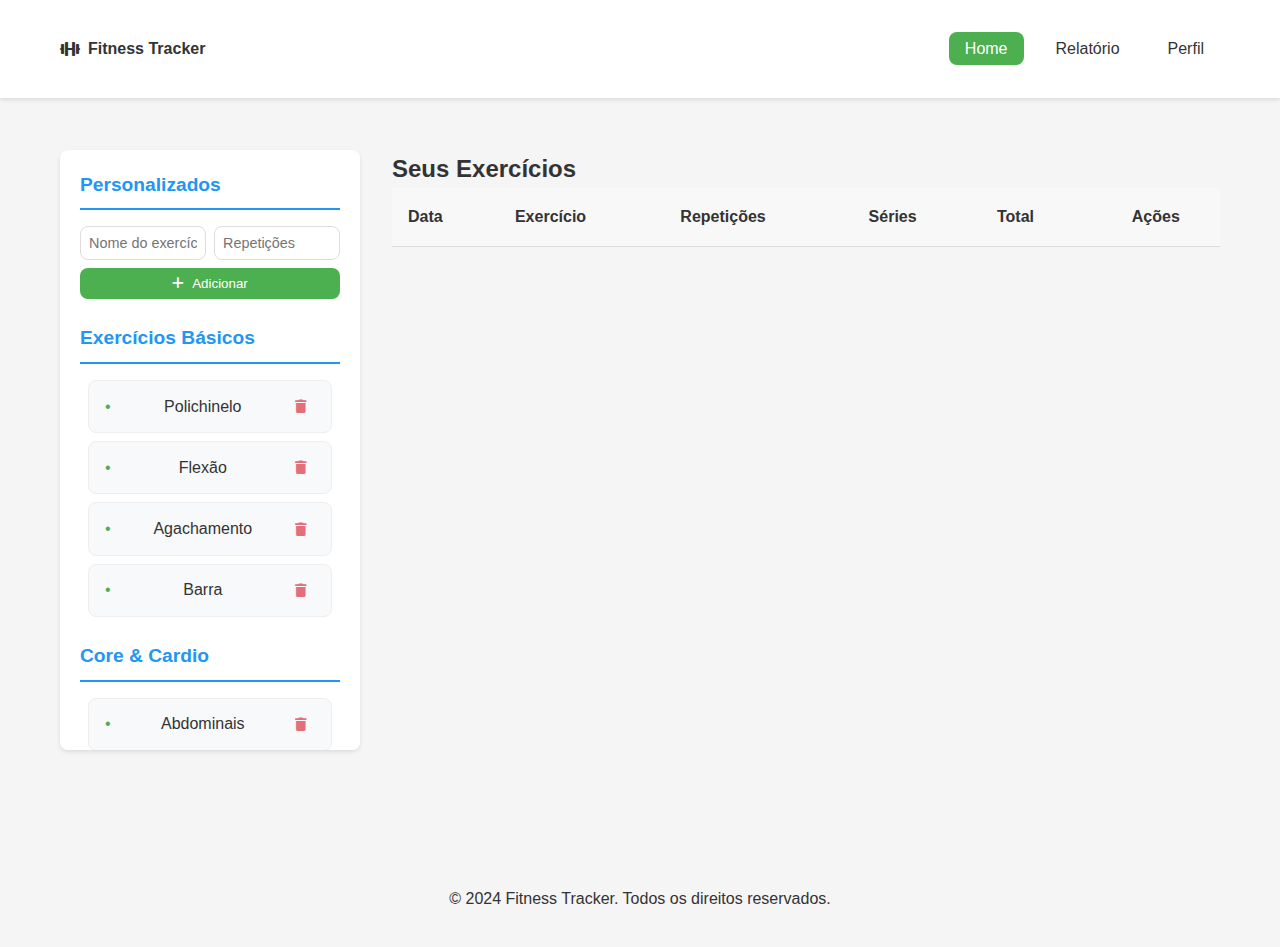
<file: index.html>
<!DOCTYPE html>
<html lang="pt-BR">
<head>
    <meta charset="UTF-8">
    <meta name="viewport" content="width=device-width, initial-scale=1.0">
    <title>Home - Fitness Tracker</title>
    <style>
        :root {
            --primary-color: #4CAF50;
            --secondary-color: #2196F3;
            --background-color: #f5f5f5;
            --text-color: #333;
            --card-background: #ffffff;
            --border-radius: 8px;
            --spacing: 20px;
            --transition: all 0.3s ease;
        }

        * {
            margin: 0;
            padding: 0;
            box-sizing: border-box;
        }

        body {
            font-family: 'Segoe UI', Tahoma, Geneva, Verdana, sans-serif;
            line-height: 1.6;
            background-color: var(--background-color);
            color: var(--text-color);
        }

        .container {
            max-width: 1200px;
            margin: 0 auto;
            padding: var(--spacing);
        }

        /* Navbar Styles */
        .navbar {
            background-color: var(--card-background);
            box-shadow: 0 2px 4px rgba(0, 0, 0, 0.1);
            padding: 1rem 0;
        }

        .navbar .container {
            display: flex;
            justify-content: space-between;
            align-items: center;
        }

        .nav-logo {
            display: flex;
            align-items: center;
            gap: 0.5rem;
            color: var(--text-color);
            text-decoration: none;
            font-weight: 600;
        }

        .nav-links {
            display: flex;
            gap: 1rem;
            list-style: none;
        }

        .nav-links a {
            color: var(--text-color);
            text-decoration: none;
            padding: 0.5rem 1rem;
            border-radius: var(--border-radius);
        }

        .nav-links a.active {
            background-color: var(--primary-color);
            color: white;
        }

        /* Dashboard Layout */
        .dashboard-layout {
            display: grid;
            grid-template-columns: 300px 1fr;
            gap: 2rem;
            margin: 2rem 0;
        }

        .custom-exercise-input {
            display: flex;
            flex-wrap: wrap;
            gap: 0.5rem;
            margin-bottom: 1rem;
            align-items: center;
            width: 100%;
        }

        .custom-exercise-input input {
            padding: 0.5rem;
            border: 1px solid #ddd;
            border-radius: var(--border-radius);
            font-size: 0.9rem;
            min-width: 0;
            width: calc(50% - 0.25rem);
        }

        .custom-exercise-input button {
            width: 100%;
            justify-content: center;
        }

        .custom-exercise-input input:focus {
            outline: none;
            border-color: var(--primary-color);
            box-shadow: 0 0 0 2px rgba(76, 175, 80, 0.1);
        }

        .btn-primary {
            background-color: var(--primary-color);
            color: white;
            border: none;
            padding: 0.5rem 1rem;
            border-radius: var(--border-radius);
            cursor: pointer;
            display: flex;
            align-items: center;
            gap: 0.5rem;
            transition: var(--transition);
        }

        .btn-primary:hover {
            background-color: #3d8b40;
            transform: translateY(-1px);
        }

        .btn-primary:active {
            transform: translateY(0);
        }

        /* Categories Styles */
        .exercise-categories {
            background-color: var(--card-background);
            border-radius: var(--border-radius);
            padding: var(--spacing);
            box-shadow: 0 2px 4px rgba(0, 0, 0, 0.1);
            max-height: 600px;
            overflow-y: auto;
        }

        .category {
            margin-bottom: 1.5rem;
        }

        .category h2 {
            color: var(--secondary-color);
            margin-bottom: 1rem;
            font-size: 1.2rem;
            padding-bottom: 0.5rem;
            border-bottom: 2px solid var(--secondary-color);
        }

        .category ul {
            list-style: none;
            padding: 0 0.5rem;
        }

        .category li {
            padding: 0.8rem 1rem;
            cursor: pointer;
            transition: var(--transition);
            border-radius: var(--border-radius);
            margin-bottom: 0.5rem;
            background-color: #f8f9fa;
            border: 1px solid #eee;
            font-weight: 500;
            display: flex;
            align-items: center;
            justify-content: space-between;
        }

        .category li .exercise-name {
            display: flex;
            align-items: center;
            gap: 8px;
        }

        .category li .btn-delete-exercise {
            background-color: transparent;
            border: none;
            color: #dc3545;
            cursor: pointer;
            padding: 4px 8px;
            border-radius: var(--border-radius);
            transition: var(--transition);
            opacity: 0.7;
        }

        .category li .btn-delete-exercise:hover {
            opacity: 1;
            background-color: rgba(220, 53, 69, 0.1);
        }

        .category li:hover {
            background-color: var(--primary-color);
            color: white;
            transform: translateX(5px);
            box-shadow: 0 2px 4px rgba(0,0,0,0.1);
        }

        .category li:hover .btn-delete-exercise {
            color: white;
        }

        .category li:active {
            transform: translateX(5px) scale(0.98);
        }

        .category li::before {
            content: '•';
            margin-right: 8px;
            color: var(--primary-color);
        }

        .category li:hover::before {
            color: white;
        }

        /* Table Styles */
        .activities-table {
            max-height: 600px;
            overflow-y: auto;
        }

        table {
            width: 100%;
            border-collapse: collapse;
        }

        thead {
            position: sticky;
            top: 0;
            background: var(--card-background);
            z-index: 1;
        }

        th, td {
            padding: 1rem;
            text-align: left;
            border-bottom: 1px solid #ddd;
        }

        th:last-child, 
        td:last-child {
            min-width: 80px;
            text-align: center;
        }

        th {
            background-color: #f8f8f8;
            font-weight: 600;
        }

        .btn-delete {
            background-color: #dc3545;
            color: white;
            border: none;
            padding: 0.5rem;
            border-radius: var(--border-radius);
            cursor: pointer;
            transition: var(--transition);
            display: inline-flex;
            align-items: center;
            justify-content: center;
        }

        .btn-delete:hover {
            background-color: #c82333;
            transform: scale(1.05);
        }

        .btn-delete:active {
            transform: scale(0.95);
        }

        /* Footer Styles */
        .main-footer {
            background: #f5f5f5;
            padding: 1rem 0;
            margin-top: 3rem;
            text-align: center;
        }

        /* Responsive Design */
        @media (max-width: 768px) {
            .dashboard-layout {
                grid-template-columns: 1fr;
            }

            .navbar .container {
                flex-direction: column;
                gap: 1rem;
            }

            .nav-links {
                width: 100%;
                justify-content: center;
            }
        }
    </style>
    <link rel="stylesheet" href="https://cdnjs.cloudflare.com/ajax/libs/font-awesome/6.0.0/css/all.min.css">
</head>
<body>
    <nav class="navbar">
        <div class="container">
            <a href="index.html" class="nav-logo">
                <i class="fas fa-dumbbell"></i>
                Fitness Tracker
            </a>
            <ul class="nav-links">
                <li><a href="index.html" class="active">Home</a></li>
                <li><a href="report.html">Relatório</a></li>
                <li><a href="profile.html">Perfil</a></li>
            </ul>
        </div>
    </nav>

    <div class="container">
        <header class="main-header">
        </header>

        <main class="dashboard-layout">
            <div class="dashboard-left">
                <section class="exercise-categories">
                    <div class="category" id="categoryCustom">
                        <h2>Personalizados</h2>
                        <div class="custom-exercise-input">
                            <input type="text" id="newExerciseName" placeholder="Nome do exercício">
                            <input type="number" id="newExerciseReps" placeholder="Repetições">
                            <button id="addNewExercise" class="btn-primary">
                                <i class="fas fa-plus"></i> Adicionar
                            </button>
                        </div>
                        <ul id="customExercisesList"></ul>
                    </div>
                    
                    <div class="category" id="category1">
                        <h2>Exercícios Básicos</h2>
                        <ul>
                            <li data-exercise="polichinelo"><span class="exercise-name">Polichinelo</span><button class="btn-delete-exercise"><i class="fas fa-trash"></i></button></li>
                            <li data-exercise="flexao"><span class="exercise-name">Flexão</span><button class="btn-delete-exercise"><i class="fas fa-trash"></i></button></li>
                            <li data-exercise="agachamento"><span class="exercise-name">Agachamento</span><button class="btn-delete-exercise"><i class="fas fa-trash"></i></button></li>
                            <li data-exercise="barra"><span class="exercise-name">Barra</span><button class="btn-delete-exercise"><i class="fas fa-trash"></i></button></li>
                        </ul>
                    </div>

                    <div class="category" id="category2">
                        <h2>Core & Cardio</h2>
                        <ul>
                            <li data-exercise="abdominais"><span class="exercise-name">Abdominais</span><button class="btn-delete-exercise"><i class="fas fa-trash"></i></button></li>
                            <li data-exercise="escaladas"><span class="exercise-name">Escaladas</span><button class="btn-delete-exercise"><i class="fas fa-trash"></i></button></li>
                            <li data-exercise="abRemada"><span class="exercise-name">Ab. Remada</span><button class="btn-delete-exercise"><i class="fas fa-trash"></i></button></li>
                            <li data-exercise="prancha"><span class="exercise-name">Prancha</span><button class="btn-delete-exercise"><i class="fas fa-trash"></i></button></li>
                        </ul>
                    </div>

                    <div class="category" id="category3">
                        <h2>Ombros & Trapézio</h2>
                        <ul>
                            <li data-exercise="levantamentoLateral"><span class="exercise-name">Levantamento Lateral</span><button class="btn-delete-exercise"><i class="fas fa-trash"></i></button></li>
                            <li data-exercise="levantamentoFrontal"><span class="exercise-name">Levantamento Frontal</span><button class="btn-delete-exercise"><i class="fas fa-trash"></i></button></li>
                            <li data-exercise="levantamentoSuperior"><span class="exercise-name">Levantamento Superior</span><button class="btn-delete-exercise"><i class="fas fa-trash"></i></button></li>
                            <li data-exercise="trapezio"><span class="exercise-name">Trapézio</span><button class="btn-delete-exercise"><i class="fas fa-trash"></i></button></li>
                            <li data-exercise="alternado"><span class="exercise-name">Alternado</span><button class="btn-delete-exercise"><i class="fas fa-trash"></i></button></li>
                        </ul>
                    </div>

                    <div class="category" id="category4">
                        <h2>BBoy Exercícios</h2>
                        <ul>
                            <li data-exercise="sixSteps"><span class="exercise-name">6 Steps</span><button class="btn-delete-exercise"><i class="fas fa-trash"></i></button></li>
                            <li data-exercise="cc"><span class="exercise-name">CC</span><button class="btn-delete-exercise"><i class="fas fa-trash"></i></button></li>
                            <li data-exercise="hulk"><span class="exercise-name">Hulk</span><button class="btn-delete-exercise"><i class="fas fa-trash"></i></button></li>
                            <li data-exercise="threeSteps"><span class="exercise-name">3 Steps</span><button class="btn-delete-exercise"><i class="fas fa-trash"></i></button></li>
                        </ul>
                    </div>
                </section>
            </div>

            <div class="dashboard-right">
                <section class="activity-list card">
                    <h2>Seus Exercícios</h2>
                    <div class="activities-table">
                        <table id="activitiesTable">
                            <thead>
                                <tr>
                                    <th>Data</th>
                                    <th>Exercício</th>
                                    <th>Repetições</th>
                                    <th>Séries</th>
                                    <th>Total</th>
                                    <th>Ações</th>
                                </tr>
                            </thead>
                            <tbody id="activitiesTableBody"></tbody>
                        </table>
                    </div>
                </section>
            </div>
        </main>
    </div>

    <footer class="main-footer">
        <div class="container">
            <p>&copy; 2024 Fitness Tracker. Todos os direitos reservados.</p>
        </div>
    </footer>

    <script src="app.js"></script>
</body>
</html>
</file>
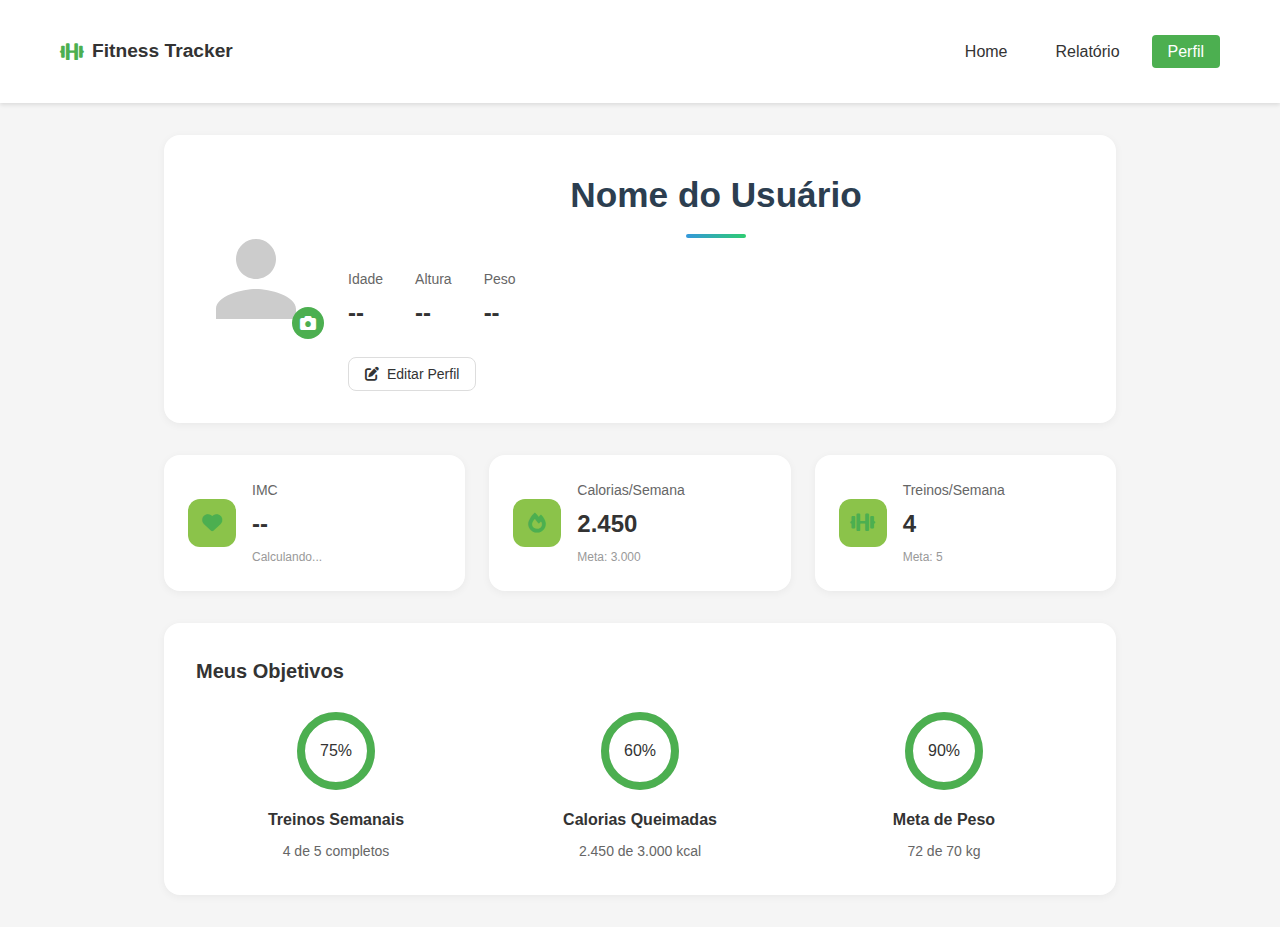
<file: profile.html>
<!DOCTYPE html>
<html lang="pt-BR">
<head>
    <meta charset="UTF-8">
    <meta name="viewport" content="width=device-width, initial-scale=1.0">
    <title>Perfil - Fitness Tracker</title>
    <link rel="stylesheet" href="styles.css">
    <link rel="stylesheet" href="https://cdnjs.cloudflare.com/ajax/libs/font-awesome/6.0.0/css/all.min.css">
</head>
<body>
    <nav class="navbar">
        <div class="container">
            <a href="index.html" class="nav-logo">
                <i class="fas fa-dumbbell"></i>
                Fitness Tracker
            </a>
            <ul class="nav-links">
                <li><a href="index.html">Home</a></li>
                <li><a href="report.html">Relatório</a></li>
                <li><a href="profile.html" class="active">Perfil</a></li>
            </ul>
        </div>
    </nav>

    <main class="container profile-container">
        <!-- Seção Principal -->
        <section class="profile-section">
            <div class="profile-header">
                <div class="profile-photo">
                    <img id="profilePhoto" src="data:image/svg+xml,%3Csvg xmlns='http://www.w3.org/2000/svg' viewBox='0 0 24 24'%3E%3Cpath fill='%23ccc' d='M12 12c2.21 0 4-1.79 4-4s-1.79-4-4-4-4 1.79-4 4 1.79 4 4 4zm0 2c-2.67 0-8 1.34-8 4v2h16v-2c0-2.66-5.33-4-8-4z'/%3E%3C/svg%3E" alt="Foto de Perfil">
                    <label for="photoInput" class="photo-edit">
                        <i class="fas fa-camera"></i>
                    </label>
                    <input type="file" id="photoInput" accept="image/*" hidden>
                </div>
                <div class="profile-info">
                    <h1 id="profileName">Nome do Usuário</h1>
                    <div class="profile-metrics">
                        <div class="metric">
                            <span class="metric-label">Idade</span>
                            <span id="profileAge" class="metric-value">--</span>
                        </div>
                        <div class="metric">
                            <span class="metric-label">Altura</span>
                            <span id="profileHeight" class="metric-value">--</span>
                        </div>
                        <div class="metric">
                            <span class="metric-label">Peso</span>
                            <span id="profileWeight" class="metric-value">--</span>
                        </div>
                    </div>
                    <button id="editProfileBtn" class="btn-edit">
                        <i class="fas fa-edit"></i>
                        Editar Perfil
                    </button>
                </div>
            </div>
        </section>

        <!-- Formulário de Edição -->
        <form id="profileForm" class="profile-form" hidden>
            <div class="form-group">
                <label for="userName">Nome</label>
                <input type="text" id="userName" required>
            </div>
            <div class="form-row">
                <div class="form-group">
                    <label for="userAge">Idade</label>
                    <input type="number" id="userAge" min="1" max="120" required>
                </div>
                <div class="form-group">
                    <label for="userHeight">Altura (cm)</label>
                    <input type="number" id="userHeight" min="100" max="250" required>
                </div>
                <div class="form-group">
                    <label for="userWeight">Peso (kg)</label>
                    <input type="number" id="userWeight" step="0.1" min="30" max="300" required>
                </div>
            </div>
            <div class="form-actions">
                <button type="button" id="cancelEdit" class="btn-secondary">Cancelar</button>
                <button type="submit" class="btn-primary">Salvar</button>
            </div>
        </form>

        <!-- Métricas -->
        <section class="metrics-section">
            <div class="metric-card">
                <div class="metric-icon">
                    <i class="fas fa-heart"></i>
                </div>
                <div class="metric-content">
                    <span class="metric-title">IMC</span>
                    <span id="bmiValue" class="metric-value">--</span>
                    <span id="bmiCategory" class="metric-subtitle">Calculando...</span>
                </div>
            </div>
            <div class="metric-card">
                <div class="metric-icon">
                    <i class="fas fa-fire"></i>
                </div>
                <div class="metric-content">
                    <span class="metric-title">Calorias/Semana</span>
                    <span class="metric-value">2.450</span>
                    <span class="metric-subtitle">Meta: 3.000</span>
                </div>
            </div>
            <div class="metric-card">
                <div class="metric-icon">
                    <i class="fas fa-dumbbell"></i>
                </div>
                <div class="metric-content">
                    <span class="metric-title">Treinos/Semana</span>
                    <span class="metric-value">4</span>
                    <span class="metric-subtitle">Meta: 5</span>
                </div>
            </div>
        </section>

        <!-- Objetivos -->
        <section class="goals-section">
            <h2>Meus Objetivos</h2>
            <div class="goals-grid">
                <div class="goal-card">
                    <div class="goal-progress" data-progress="75">
                        <svg>
                            <circle cx="40" cy="40" r="35"></circle>
                            <circle cx="40" cy="40" r="35"></circle>
                        </svg>
                        <span class="progress-value">75%</span>
                    </div>
                    <h3>Treinos Semanais</h3>
                    <p>4 de 5 completos</p>
                </div>
                <div class="goal-card">
                    <div class="goal-progress" data-progress="60">
                        <svg>
                            <circle cx="40" cy="40" r="35"></circle>
                            <circle cx="40" cy="40" r="35"></circle>
                        </svg>
                        <span class="progress-value">60%</span>
                    </div>
                    <h3>Calorias Queimadas</h3>
                    <p>2.450 de 3.000 kcal</p>
                </div>
                <div class="goal-card">
                    <div class="goal-progress" data-progress="90">
                        <svg>
                            <circle cx="40" cy="40" r="35"></circle>
                            <circle cx="40" cy="40" r="35"></circle>
                        </svg>
                        <span class="progress-value">90%</span>
                    </div>
                    <h3>Meta de Peso</h3>
                    <p>72 de 70 kg</p>
                </div>
            </div>
        </section>
    </main>

    <!-- Notificações -->
    <div id="notification" class="notification" hidden></div>

    <script src="profile.js"></script>
</body>
</html>
</file>
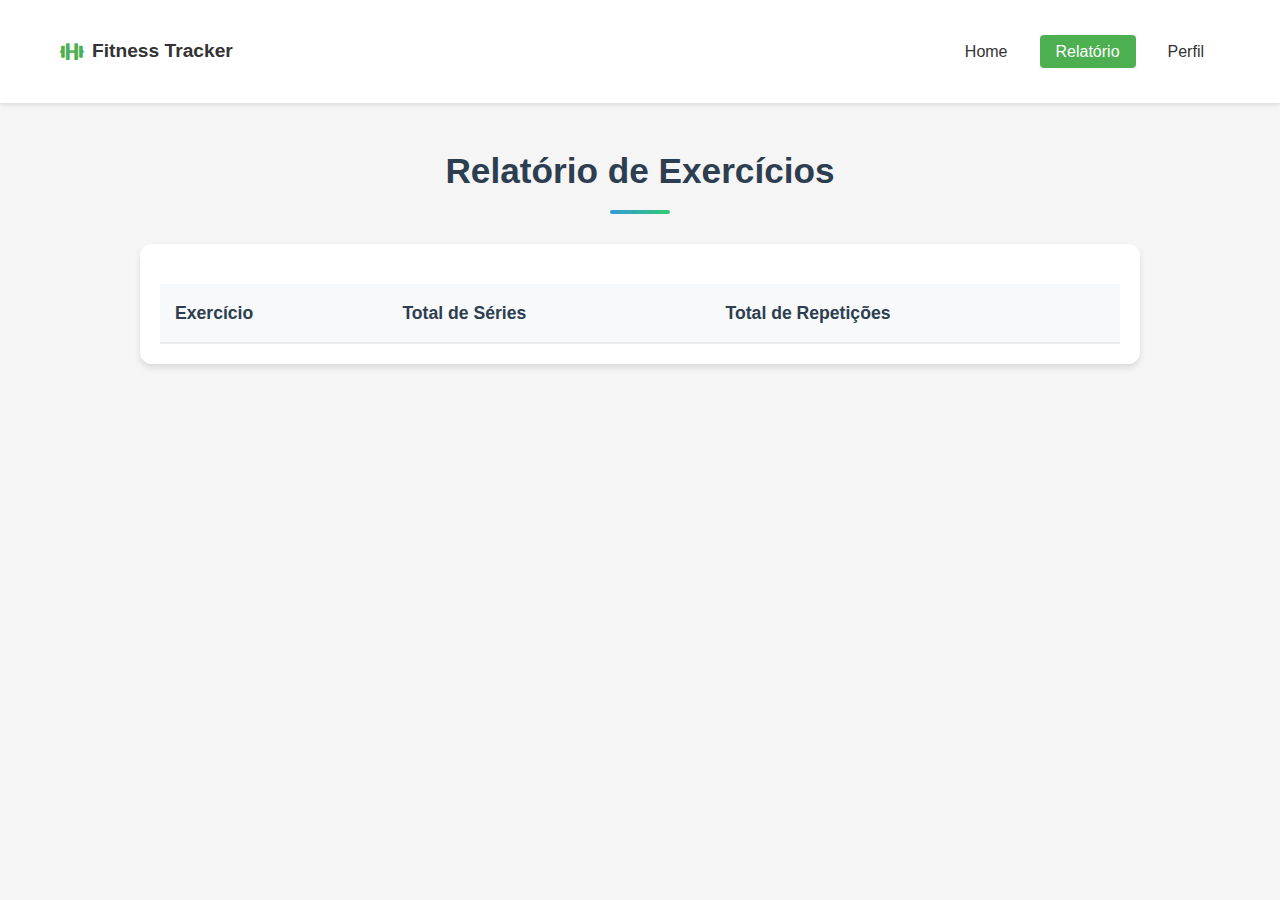
<file: report.html>
<!DOCTYPE html>
<html lang="pt-BR">
<head>
    <meta charset="UTF-8">
    <meta name="viewport" content="width=device-width, initial-scale=1.0">
    <title>Relatórios - Fitness Tracker</title>
    <link rel="stylesheet" href="styles.css">
    <link rel="stylesheet" href="https://cdnjs.cloudflare.com/ajax/libs/font-awesome/6.0.0/css/all.min.css">
    <link href="https://fonts.googleapis.com/css2?family=Roboto+Mono&display=swap" rel="stylesheet">
</head>
<body>
    <nav class="navbar">
        <div class="container">
            <a href="index.html" class="nav-logo">
                <i class="fas fa-dumbbell"></i>
                Fitness Tracker
            </a>
            <ul class="nav-links">
                <li><a href="index.html">Home</a></li>
                <li><a href="report.html" class="active">Relatório</a></li>
                <li><a href="profile.html">Perfil</a></li>
            </ul>
        </div>
    </nav>

    <main class="container">
        <h1>Relatório de Exercícios</h1>
        
        <div class="report-table">
            <table>
                <thead>
                    <tr>
                        <th>Exercício</th>
                        <th>Total de Séries</th>
                        <th>Total de Repetições</th>
                    </tr>
                </thead>
                <tbody id="exerciseReport"></tbody>
            </table>
        </div>
    </main>

    <script src="reports.js"></script>
</body>
</html>
</file>
<file: styles.css>
:root {
    --primary-color: #4CAF50;
    --secondary-color: #2196F3;
    --background-color: #f5f5f5;
    --text-color: #333;
    --card-background: #ffffff;
    --border-radius: 8px;
    --spacing: 20px;
    --transition: all 0.3s ease;
    --primary-dark: #3e8e41;
    --primary-light: #8bc34a;
    --text-primary: #333;
    --text-secondary: #666;
    --text-tertiary: #999;
    --border-color: #ddd;
    --bg-light: #f8f8f8;
    --bg-card: #ffffff;
}

* {
    margin: 0;
    padding: 0;
    box-sizing: border-box;
}

body {
    font-family: 'Segoe UI', Tahoma, Geneva, Verdana, sans-serif;
    line-height: 1.6;
    background-color: var(--background-color);
    color: var(--text-color);
}

.container {
    max-width: 1200px;
    margin: 0 auto;
    padding: var(--spacing);
}

header {
    text-align: center;
    margin-bottom: 2rem;
}

header h1 {
    color: var(--primary-color);
    margin-bottom: 0.5rem;
}

.exercise-categories {
    display: grid;
    grid-template-columns: repeat(auto-fit, minmax(250px, 1fr));
    gap: var(--spacing);
    margin-bottom: var(--spacing);
}

.category {
    background-color: var(--card-background);
    border-radius: var(--border-radius);
    padding: var(--spacing);
    box-shadow: 0 2px 4px rgba(0, 0, 0, 0.1);
}

.category h2 {
    color: var(--secondary-color);
    margin-bottom: 1rem;
    font-size: 1.2rem;
}

.category ul {
    list-style: none;
    padding: 0;
    margin: 0;
}

.category li {
    padding: 1rem;
    cursor: pointer;
    transition: var(--transition);
    border-radius: var(--border-radius);
    margin-bottom: 0.5rem;
    display: flex;
    align-items: center;
    background-color: var(--bg-light);
    list-style: none;
}

.exercise-name {
    flex-grow: 1;
    cursor: pointer;
}

.exercise-name:hover {
    color: var(--primary-color);
}

.btn-delete-exercise {
    background: none;
    border: none;
    color: var(--text-tertiary);
    cursor: pointer;
    padding: 4px 8px;
    transition: var(--transition);
}

.btn-delete-exercise:hover {
    color: #dc3545;
}

.category li:hover {
    background-color: var(--background-color);
    color: var(--primary-color);
}

.category li.selected {
    background-color: var(--primary-color);
    color: white;
}

.activity-form, .activity-list {
    background-color: var(--card-background);
    border-radius: var(--border-radius);
    padding: var(--spacing);
    margin-bottom: var(--spacing);
    box-shadow: 0 2px 4px rgba(0, 0, 0, 0.1);
}

.form-group {
    margin-bottom: 1rem;
}

label {
    display: block;
    margin-bottom: 0.5rem;
    font-weight: 600;
}

input, select {
    width: 100%;
    padding: 0.5rem;
    border: 1px solid #ddd;
    border-radius: 4px;
    font-size: 1rem;
}

input[readonly] {
    background-color: #f8f8f8;
}

.total-display {
    background-color: #f8f8f8;
    padding: 1rem;
    border-radius: 4px;
    margin-bottom: 1rem;
}

#totalReps {
    font-weight: bold;
    color: var(--primary-color);
    font-size: 1.2rem;
}

.btn-primary {
    background-color: var(--primary-color);
    color: white;
    border: none;
    padding: 0.75rem 1.5rem;
    border-radius: 4px;
    cursor: pointer;
    font-size: 1rem;
    transition: var(--transition);
    width: 100%;
}

.btn-primary:hover {
    background-color: #45a049;
}

.activities-table {
    overflow-x: auto;
}

table {
    width: 100%;
    border-collapse: collapse;
    margin-top: var(--spacing);
}

th, td {
    padding: 1rem;
    text-align: left;
    border-bottom: 1px solid #ddd;
}

th {
    background-color: #f8f8f8;
    font-weight: 600;
}

.action-btn {
    background: none;
    border: none;
    cursor: pointer;
    padding: 0.25rem;
    margin: 0 0.25rem;
    color: var(--text-color);
    transition: var(--transition);
}

.action-btn:hover {
    color: var(--primary-color);
}

.delete-btn:hover {
    color: #f44336;
}

/* Estilos para o Relatório */
.nav-link {
    display: inline-flex;
    align-items: center;
    padding: 8px 16px;
    background-color: #000000;
    color: white;
    text-decoration: none;
    border-radius: 4px;
    margin: 10px 0;
    transition: background-color 0.3s;
}

.nav-link:hover {
    background-color: #45a049;
}

.nav-link i {
    margin-right: 8px;
}

.daily-reports {
    margin-top: 2rem;
}

.daily-report {
    background: white;
    border-radius: 8px;
    padding: 1.5rem;
    margin-bottom: 2rem;
    box-shadow: 0 2px 4px rgba(0, 0, 0, 0.1);
}

.daily-report-header {
    margin: 0 0 1rem 0;
    padding-bottom: 0.5rem;
    border-bottom: 2px solid #4CAF50;
    color: #333;
    font-size: 1.25rem;
}

.daily-report table {
    width: 100%;
    border-collapse: collapse;
}

.daily-report th,
.daily-report td {
    padding: 1rem;
    text-align: left;
    border-bottom: 1px solid #eee;
}

.daily-report th {
    font-weight: 600;
    color: #333;
    background-color: #f8f9fa;
}

.daily-report tr:last-child td {
    border-bottom: none;
}

.daily-report tr:hover {
    background-color: #f8f9fa;
}

/* Estilos para a página de perfil */
.profile-container {
    max-width: 1000px;
    margin: 2rem auto;
    padding: 0 1.5rem;
}

.profile-section {
    background: var(--bg-card);
    border-radius: 1rem;
    padding: 2rem;
    margin-bottom: 2rem;
    box-shadow: 0 2px 8px rgba(0, 0, 0, 0.05);
}

.profile-header {
    display: flex;
    gap: 2rem;
    align-items: center;
}

.profile-photo {
    position: relative;
    width: 120px;
    height: 120px;
}

.profile-photo img {
    width: 100%;
    height: 100%;
    border-radius: 1rem;
    object-fit: cover;
}

.photo-edit {
    position: absolute;
    bottom: -0.5rem;
    right: -0.5rem;
    width: 2rem;
    height: 2rem;
    background: var(--primary-color);
    color: white;
    border-radius: 50%;
    display: flex;
    align-items: center;
    justify-content: center;
    cursor: pointer;
    transition: transform 0.2s ease;
}

.photo-edit:hover {
    transform: scale(1.1);
}

.profile-info {
    flex: 1;
}

.profile-info h1 {
    font-size: 1.5rem;
    margin: 0 0 1rem;
    color: var(--text-primary);
}

.profile-metrics {
    display: flex;
    gap: 2rem;
    margin-bottom: 1.5rem;
}

.metric {
    display: flex;
    flex-direction: column;
    gap: 0.25rem;
}

.metric-label {
    font-size: 0.875rem;
    color: var(--text-secondary);
}

.metric-value {
    font-size: 1.125rem;
    font-weight: 500;
    color: var(--text-primary);
}

.profile-form {
    background: var(--bg-card);
    border-radius: 1rem;
    padding: 2rem;
    margin-bottom: 2rem;
    box-shadow: 0 2px 8px rgba(0, 0, 0, 0.05);
}

.form-row {
    display: grid;
    grid-template-columns: repeat(auto-fit, minmax(200px, 1fr));
    gap: 1rem;
    margin-bottom: 1.5rem;
}

.form-actions {
    display: flex;
    gap: 1rem;
    justify-content: flex-end;
}

.metrics-section {
    display: grid;
    grid-template-columns: repeat(auto-fit, minmax(250px, 1fr));
    gap: 1.5rem;
    margin-bottom: 2rem;
}

.metric-card {
    background: var(--bg-card);
    border-radius: 1rem;
    padding: 1.5rem;
    display: flex;
    align-items: center;
    gap: 1rem;
    box-shadow: 0 2px 8px rgba(0, 0, 0, 0.05);
    transition: transform 0.2s ease;
}

.metric-card:hover {
    transform: translateY(-2px);
}

.metric-icon {
    width: 3rem;
    height: 3rem;
    background: var(--primary-light);
    color: var(--primary-color);
    border-radius: 0.75rem;
    display: flex;
    align-items: center;
    justify-content: center;
    font-size: 1.25rem;
}

.metric-content {
    flex: 1;
    display: flex;
    flex-direction: column;
    gap: 0.25rem;
}

.metric-title {
    font-size: 0.875rem;
    color: var(--text-secondary);
}

.metric-value {
    font-size: 1.5rem;
    font-weight: 600;
    color: var(--text-primary);
}

.metric-subtitle {
    font-size: 0.75rem;
    color: var(--text-tertiary);
}

.goals-section {
    background: var(--bg-card);
    border-radius: 1rem;
    padding: 2rem;
    box-shadow: 0 2px 8px rgba(0, 0, 0, 0.05);
}

.goals-section h2 {
    font-size: 1.25rem;
    margin: 0 0 1.5rem;
    color: var(--text-primary);
}

.goals-grid {
    display: grid;
    grid-template-columns: repeat(auto-fit, minmax(200px, 1fr));
    gap: 1.5rem;
}

.goal-card {
    text-align: center;
}

.goal-progress {
    position: relative;
    width: 80px;
    height: 80px;
    margin: 0 auto 1rem;
}

.goal-progress svg {
    width: 100%;
    height: 100%;
    transform: rotate(-90deg);
}

.goal-progress circle {
    fill: none;
    stroke-width: 8;
    stroke-linecap: round;
}

.goal-progress circle:first-child {
    stroke: var(--border-color);
}

.goal-progress circle:last-child {
    stroke: var(--primary-color);
    stroke-dasharray: 220;
    stroke-dashoffset: calc(220 - (220 * var(--progress)) / 100);
    transition: stroke-dashoffset 0.5s ease;
}

.progress-value {
    position: absolute;
    top: 50%;
    left: 50%;
    transform: translate(-50%, -50%);
    font-size: 1rem;
    font-weight: 500;
    color: var(--text-primary);
}

.goal-card h3 {
    font-size: 1rem;
    margin: 0 0 0.5rem;
    color: var(--text-primary);
}

.goal-card p {
    font-size: 0.875rem;
    color: var(--text-secondary);
    margin: 0;
}

.btn-edit {
    display: inline-flex;
    align-items: center;
    gap: 0.5rem;
    padding: 0.5rem 1rem;
    background: none;
    border: 1px solid var(--border-color);
    border-radius: 0.5rem;
    color: var(--text-primary);
    font-size: 0.875rem;
    cursor: pointer;
    transition: all 0.2s ease;
}

.btn-edit:hover {
    background: var(--bg-light);
    border-color: var(--primary-color);
    color: var(--primary-color);
}

/* Report Page Styles */
.report-container {
    max-width: 1200px;
    margin: 2rem auto;
    padding: 0 1.5rem;
}

.report-header {
    display: flex;
    justify-content: space-between;
    align-items: center;
    margin-bottom: 2rem;
}

.date-filter {
    display: flex;
    gap: 0.5rem;
}

.period-btn {
    padding: 0.5rem 1rem;
    border: 1px solid var(--border-color);
    background: var(--bg-secondary);
    border-radius: 0.5rem;
    cursor: pointer;
    transition: all 0.3s ease;
}

.period-btn.active {
    background: var(--primary-color);
    color: white;
    border-color: var(--primary-color);
}

.report-grid {
    display: grid;
    grid-template-columns: repeat(auto-fit, minmax(300px, 1fr));
    gap: 1.5rem;
    margin-bottom: 2rem;
}

.report-card {
    background: var(--bg-secondary);
    border-radius: 1rem;
    padding: 1.5rem;
    box-shadow: 0 2px 4px rgba(0, 0, 0, 0.1);
}

.summary-stats {
    display: grid;
    grid-template-columns: repeat(3, 1fr);
    gap: 1rem;
    margin-top: 1rem;
}

.stat-item {
    display: flex;
    flex-direction: column;
    align-items: center;
    text-align: center;
}

.stat-item i {
    font-size: 1.5rem;
    color: var(--primary-color);
    margin-bottom: 0.5rem;
}

.stat-value {
    font-size: 1.25rem;
    font-weight: bold;
    margin-bottom: 0.25rem;
}

.stat-label {
    font-size: 0.875rem;
    color: var(--text-secondary);
}

.chart-card {
    grid-column: span 2;
}

.recent-exercises {
    max-height: 400px;
    overflow-y: auto;
}

.exercise-list {
    display: flex;
    flex-direction: column;
    gap: 1rem;
}

.exercise-item {
    display: flex;
    align-items: center;
    padding: 1rem;
    background: var(--bg-primary);
    border-radius: 0.5rem;
    transition: transform 0.2s ease;
}

.exercise-item:hover {
    transform: translateX(5px);
}

.exercise-icon {
    width: 40px;
    height: 40px;
    background: var(--primary-color);
    border-radius: 50%;
    display: flex;
    align-items: center;
    justify-content: center;
    color: white;
    margin-right: 1rem;
}

.exercise-details {
    flex: 1;
}

.exercise-title {
    font-weight: 600;
    margin-bottom: 0.25rem;
}

.exercise-meta {
    font-size: 0.875rem;
    color: var(--text-secondary);
}

.achievements-grid {
    display: grid;
    grid-template-columns: repeat(auto-fit, minmax(150px, 1fr));
    gap: 1rem;
    margin-top: 1rem;
}

.achievement-card {
    background: var(--bg-primary);
    border-radius: 0.5rem;
    padding: 1rem;
    text-align: center;
    transition: transform 0.2s ease;
}

.achievement-card:hover {
    transform: translateY(-5px);
}

.achievement-icon {
    font-size: 2rem;
    color: var(--primary-color);
    margin-bottom: 0.5rem;
}

.achievement-title {
    font-size: 0.875rem;
    font-weight: 600;
    margin-bottom: 0.25rem;
}

.achievement-progress {
    font-size: 0.75rem;
    color: var(--text-secondary);
}

.exercise-log {
    margin-top: 2rem;
}

.log-controls {
    display: flex;
    gap: 1rem;
    margin-bottom: 1rem;
}

.log-table-container {
    overflow-x: auto;
}

.log-table {
    width: 100%;
    border-collapse: collapse;
    margin-top: 1rem;
}

.log-table th,
.log-table td {
    padding: 1rem;
    text-align: left;
    border-bottom: 1px solid var(--border-color);
}

.log-table th {
    background: var(--bg-secondary);
    font-weight: 600;
}

.log-table tr:hover {
    background: var(--bg-secondary);
}

.modal {
    display: none;
    position: fixed;
    top: 0;
    left: 0;
    width: 100%;
    height: 100%;
    background: rgba(0, 0, 0, 0.5);
    z-index: 1000;
}

.modal-content {
    background: var(--bg-primary);
    border-radius: 1rem;
    padding: 2rem;
    max-width: 500px;
    margin: 2rem auto;
    position: relative;
}

.form-group {
    margin-bottom: 1rem;
}

.form-group label {
    display: block;
    margin-bottom: 0.5rem;
    font-weight: 500;
}

.form-group input,
.form-group select,
.form-group textarea {
    width: 100%;
    padding: 0.5rem;
    border: 1px solid var(--border-color);
    border-radius: 0.5rem;
    background: var(--bg-secondary);
}

.form-group textarea {
    height: 100px;
    resize: vertical;
}

.form-actions {
    display: flex;
    gap: 1rem;
    margin-top: 1.5rem;
}

.btn-primary,
.btn-secondary {
    padding: 0.5rem 1rem;
    border-radius: 0.5rem;
    cursor: pointer;
    transition: all 0.3s ease;
}

.btn-primary {
    background: var(--primary-color);
    color: white;
    border: none;
}

.btn-secondary {
    background: var(--bg-secondary);
    border: 1px solid var(--border-color);
}

.btn-primary:hover,
.btn-secondary:hover {
    opacity: 0.9;
    transform: translateY(-1px);
}

@media (max-width: 768px) {
    .report-grid {
        grid-template-columns: 1fr;
    }

    .chart-card {
        grid-column: auto;
    }

    .summary-stats {
        grid-template-columns: 1fr;
    }

    .log-table {
        font-size: 0.875rem;
    }

    .log-table th,
    .log-table td {
        padding: 0.75rem;
    }
}

/* Responsividade */
@media (max-width: 768px) {
    .profile-header {
        flex-direction: column;
        text-align: center;
    }

    .profile-metrics {
        justify-content: center;
    }

    .metric-card {
        padding: 1rem;
    }

    .goals-grid {
        grid-template-columns: 1fr;
    }
}

/* Responsividade */
@media (max-width: 768px) {
    .container {
        padding: 10px;
    }
    
    .exercise-categories {
        grid-template-columns: 1fr;
        gap: 15px;
    }
    
    th, td {
        padding: 0.75rem;
        font-size: 0.9rem;
    }
    
    .category {
        margin-bottom: 15px;
        padding: 15px;
    }

    .nav-links {
        flex-direction: column;
        width: 100%;
        align-items: center;
        gap: 10px;
    }

    .nav-links a {
        width: 100%;
        text-align: center;
        padding: 12px;
    }

    .custom-exercise-input {
        flex-direction: column;
    }

    .custom-exercise-input input {
        width: 100%;
    }

    .form-group {
        margin-bottom: 15px;
    }

    .btn-primary {
        padding: 12px;
        font-size: 1rem;
    }

    .activities-table {
        margin-top: 15px;
        overflow-x: auto;
        -webkit-overflow-scrolling: touch;
    }

    #activitiesTable {
        min-width: 600px;
    }
}

@media (max-width: 480px) {
    th, td {
        padding: 0.25rem;
        font-size: 0.8rem;
    }
    
    .btn-primary {
        padding: 0.5rem 1rem;
    }
    
    .form-group {
        margin-bottom: 0.5rem;
    }
}

@media (max-width: 768px) {
    .form-row {
        flex-direction: column;
    }
    
    .goals-grid,
    .progress-cards,
    .achievements-grid {
        grid-template-columns: 1fr;
    }
}

@media (max-width: 768px) {
    .profile-header {
        flex-direction: column;
        align-items: center;
        text-align: center;
    }
    
    .profile-info {
        width: 100%;
    }
    
    .weight-form .form-row {
        flex-direction: column;
    }
    
    .weight-form .btn-primary {
        width: 100%;
        margin-top: 10px;
    }
}

@media (max-width: 768px) {
    .profile-stats {
        grid-template-columns: repeat(2, 1fr);
    }
    
    .weight-summary {
        grid-template-columns: 1fr;
    }
    
    .chart-header {
        flex-direction: column;
        gap: 10px;
    }
    
    .chart-period {
        width: 100%;
        justify-content: space-between;
    }
    
    .period-btn {
        flex: 1;
        text-align: center;
    }
}

/* Notificação */
.notification {
    position: fixed;
    bottom: 20px;
    right: 20px;
    background-color: var(--primary-color);
    color: white;
    padding: 1rem 2rem;
    border-radius: var(--border-radius);
    box-shadow: 0 2px 5px rgba(0, 0, 0, 0.2);
    transform: translateY(100px);
    opacity: 0;
    transition: all 0.3s ease;
}

.notification.show {
    transform: translateY(0);
    opacity: 1;
}

/* Navbar */
.navbar {
    background-color: var(--card-background);
    box-shadow: 0 2px 4px rgba(0, 0, 0, 0.1);
    padding: 1rem 0;
    margin-bottom: var(--spacing);
}

.navbar .container {
    display: flex;
    justify-content: space-between;
    align-items: center;
}

.nav-logo {
    display: flex;
    align-items: center;
    gap: 0.5rem;
    color: var(--text-color);
    text-decoration: none;
    font-size: 1.2rem;
    font-weight: 600;
}

.nav-logo i {
    color: var(--primary-color);
}

.nav-links {
    display: flex;
    gap: 1rem;
    list-style: none;
}

.nav-links a {
    color: var(--text-color);
    text-decoration: none;
    padding: 0.5rem 1rem;
    border-radius: 4px;
    transition: var(--transition);
}

.nav-links a:hover {
    background-color: #f0f0f0;
}

.nav-links a.active {
    background-color: var(--primary-color);
    color: white;
}

/* Responsividade da Navbar */
@media (max-width: 768px) {
    .navbar .container {
        flex-direction: column;
        gap: 15px;
    }

    .nav-links {
        width: 100%;
        justify-content: center;
        flex-wrap: wrap;
        gap: 10px;
    }

    .nav-links a {
        padding: 6px 12px;
        font-size: 0.9em;
    }
}

/* Estilos da Página de Relatórios */
.report-container {
    max-width: 1200px;
    margin: 2rem auto;
    padding: 0 1.5rem;
}

.report-header {
    display: flex;
    justify-content: space-between;
    align-items: center;
    margin-bottom: 2rem;
}

.period-filter {
    display: flex;
    gap: 0.5rem;
}

.period-btn {
    padding: 0.5rem 1rem;
    border: 1px solid var(--border-color);
    background: var(--bg-secondary);
    border-radius: 0.5rem;
    cursor: pointer;
    transition: all 0.3s ease;
}

.period-btn.active {
    background: var(--primary-color);
    color: white;
    border-color: var(--primary-color);
}

/* Resumo de Atividades */
.activity-summary {
    display: grid;
    grid-template-columns: repeat(auto-fit, minmax(250px, 1fr));
    gap: 1.5rem;
    margin-bottom: 2rem;
}

.summary-card {
    background: var(--bg-secondary);
    border-radius: 1rem;
    padding: 1.5rem;
    display: flex;
    align-items: center;
    gap: 1rem;
    box-shadow: 0 2px 4px rgba(0, 0, 0, 0.1);
}

.summary-card i {
    font-size: 2rem;
    color: var(--primary-color);
}

.summary-info {
    display: flex;
    flex-direction: column;
}

.summary-value {
    font-size: 1.5rem;
    font-weight: bold;
    color: var(--text-primary);
}

.summary-label {
    font-size: 0.875rem;
    color: var(--text-secondary);
}

/* Seção de Progresso */
.progress-section {
    background: var(--bg-secondary);
    border-radius: 1rem;
    padding: 1.5rem;
    margin-bottom: 2rem;
    box-shadow: 0 2px 4px rgba(0, 0, 0, 0.1);
}

.section-header {
    display: flex;
    justify-content: space-between;
    align-items: center;
    margin-bottom: 1.5rem;
}

.chart-type-selector {
    display: flex;
    gap: 0.5rem;
}

.chart-btn {
    padding: 0.5rem 1rem;
    border: 1px solid var(--border-color);
    background: var(--bg-primary);
    border-radius: 0.5rem;
    cursor: pointer;
    transition: all 0.3s ease;
}

.chart-btn.active {
    background: var(--primary-color);
    color: white;
    border-color: var(--primary-color);
}

.chart-container {
    height: 300px;
    position: relative;
}

/* Log de Exercícios */
.exercise-log {
    background: var(--bg-secondary);
    border-radius: 1rem;
    padding: 1.5rem;
    box-shadow: 0 2px 4px rgba(0, 0, 0, 0.1);
}

.log-controls {
    display: flex;
    gap: 1rem;
}

.table-container {
    overflow-x: auto;
    margin-top: 1rem;
}

.exercise-table {
    width: 100%;
    border-collapse: collapse;
    white-space: nowrap;
}

.exercise-table th,
.exercise-table td {
    padding: 1rem;
    text-align: left;
    border-bottom: 1px solid var(--border-color);
}

.exercise-table th {
    font-weight: 600;
    color: var(--text-secondary);
    background: var(--bg-primary);
}

.exercise-table tr:hover {
    background: var(--bg-primary);
}

/* Modal */
.modal {
    display: none;
    position: fixed;
    top: 0;
    left: 0;
    width: 100%;
    height: 100%;
    background: rgba(0, 0, 0, 0.5);
    z-index: 1000;
}

.modal-content {
    background: var(--bg-primary);
    border-radius: 1rem;
    padding: 1.5rem;
    max-width: 500px;
    width: 90%;
    margin: 2rem auto;
    position: relative;
}

.modal-header {
    display: flex;
    justify-content: space-between;
    align-items: center;
    margin-bottom: 1.5rem;
}

.close-btn {
    background: none;
    border: none;
    font-size: 1.25rem;
    cursor: pointer;
    color: var(--text-secondary);
}

.close-btn:hover {
    color: var(--text-primary);
}

/* Formulário */
.form-group {
    margin-bottom: 1rem;
}

.form-group label {
    display: block;
    margin-bottom: 0.5rem;
    color: var(--text-secondary);
}

.form-group input,
.form-group select {
    width: 100%;
    padding: 0.75rem;
    border: 1px solid var(--border-color);
    border-radius: 0.5rem;
    background: var(--bg-secondary);
    color: var(--text-primary);
}

.form-group input:focus,
.form-group select:focus {
    border-color: var(--primary-color);
    outline: none;
}

.form-actions {
    display: flex;
    gap: 1rem;
    margin-top: 1.5rem;
}

/* Botões */
.btn-primary,
.btn-secondary {
    padding: 0.75rem 1.5rem;
    border-radius: 0.5rem;
    cursor: pointer;
    font-weight: 500;
    transition: all 0.3s ease;
    display: flex;
    align-items: center;
    gap: 0.5rem;
}

.btn-primary {
    background: var(--primary-color);
    color: white;
    border: none;
}

.btn-secondary {
    background: var(--bg-secondary);
    border: 1px solid var(--border-color);
    color: var(--text-primary);
}

.btn-primary:hover,
.btn-secondary:hover {
    transform: translateY(-1px);
    box-shadow: 0 2px 4px rgba(0, 0, 0, 0.1);
}

/* Responsividade */
@media (max-width: 768px) {
    .report-header {
        flex-direction: column;
        gap: 1rem;
        align-items: flex-start;
    }

    .activity-summary {
        grid-template-columns: 1fr;
    }

    .section-header {
        flex-direction: column;
        gap: 1rem;
    }

    .chart-container {
        height: 250px;
    }

    .exercise-table th,
    .exercise-table td {
        padding: 0.75rem;
        font-size: 0.875rem;
    }
}

/* Estilos da página de relatórios */
.report-table {
    margin-top: 2rem;
    background: white;
    border-radius: 8px;
    padding: 1rem;
    box-shadow: 0 2px 4px rgba(0, 0, 0, 0.1);
}

.report-table table {
    width: 100%;
    border-collapse: collapse;
}

.report-table th,
.report-table td {
    padding: 1rem;
    text-align: left;
    border-bottom: 1px solid #eee;
}

.report-table th {
    font-weight: 600;
    color: #333;
    background-color: #f8f9fa;
}

.report-table tr:last-child td {
    border-bottom: none;
}

.report-table tr:hover {
    background-color: #f8f9fa;
}

/* Estilos para a tabela de relatório */
.report-table {
    width: 100%;
    margin-top: 20px;
    background: white;
    border-radius: 8px;
    box-shadow: 0 2px 4px rgba(0, 0, 0, 0.1);
    overflow: hidden;
}

.report-table table {
    width: 100%;
    border-collapse: collapse;
}

.report-table th,
.report-table td {
    padding: 12px 15px;
    text-align: left;
    border-bottom: 1px solid #eee;
}

.report-table .date-header {
    background-color: #f8f9fa;
}

.report-table .date-title {
    font-weight: bold;
    color: #2c3e50;
    padding: 15px;
}

.report-table .date-title i {
    margin-right: 8px;
    color: #3498db;
}

.report-table .exercise-row {
    transition: background-color 0.2s;
}

.report-table .exercise-row:hover {
    background-color: #f5f6f7;
}

.report-table .exercise-row td i {
    margin-right: 8px;
    color: #3498db;
}

.container h1 {
    color: #2c3e50;
    margin-bottom: 30px;
    text-align: center;
    font-size: 2.2em;
    font-weight: 600;
    position: relative;
    padding-bottom: 15px;
}

.container h1::after {
    content: '';
    position: absolute;
    bottom: 0;
    left: 50%;
    transform: translateX(-50%);
    width: 60px;
    height: 4px;
    background: linear-gradient(to right, #3498db, #2ecc71);
    border-radius: 2px;
}

.report-table {
    background: white;
    border-radius: 12px;
    box-shadow: 0 4px 6px rgba(0, 0, 0, 0.1);
    margin: 20px auto;
    padding: 20px;
    max-width: 1000px;
    overflow: hidden;
}

.report-table table {
    width: 100%;
    border-collapse: separate;
    border-spacing: 0;
}

.report-table thead th {
    background-color: #f8f9fa;
    color: #2c3e50;
    font-weight: 600;
    padding: 15px;
    text-align: left;
    border-bottom: 2px solid #e9ecef;
    font-size: 1.1em;
}

.report-table .date-header {
    background: linear-gradient(to right, #3498db, #2ecc71);
}

.report-table .date-title {
    color: white;
    padding: 15px 20px;
    font-size: 1.2em;
    font-weight: 500;
}

.report-table .date-title i {
    margin-right: 10px;
    opacity: 0.9;
}

.report-table .exercise-row {
    transition: all 0.3s ease;
}

.report-table .exercise-row:hover {
    background-color: #f8f9fa;
    transform: translateX(5px);
}

.report-table .exercise-row td {
    padding: 15px 20px;
    border-bottom: 1px solid #eee;
    color: #2c3e50;
}

.report-table .exercise-row td:first-child {
    font-weight: 500;
    color: #34495e;
    display: flex;
    align-items: center;
    gap: 10px;
}

.report-table .exercise-row td i {
    color: #3498db;
    font-size: 1.2em;
    width: 24px;
    text-align: center;
}

.report-table .exercise-row td:nth-child(2),
.report-table .exercise-row td:nth-child(3) {
    font-family: 'Roboto Mono', monospace;
    color: #666;
}

@media (max-width: 768px) {
    .report-table {
        margin: 10px;
        padding: 10px;
    }

    .report-table thead th,
    .report-table .exercise-row td {
        padding: 10px;
        font-size: 0.9em;
    }

    .report-table .date-title {
        padding: 12px 15px;
        font-size: 1.1em;
    }

    .container h1 {
        font-size: 1.8em;
        margin-bottom: 20px;
    }
}

@keyframes fadeInUp {
    from {
        opacity: 0;
        transform: translateY(10px);
    }
    to {
        opacity: 1;
        transform: translateY(0);
    }
}

.report-table .exercise-row {
    animation: fadeInUp 0.3s ease-out forwards;
}

.report-table {
    max-height: 80vh;
    overflow-y: auto;
    scrollbar-width: thin;
    scrollbar-color: #3498db #f8f9fa;
}

.report-table::-webkit-scrollbar {
    width: 8px;
}

.report-table::-webkit-scrollbar-track {
    background: #f8f9fa;
    border-radius: 4px;
}

.report-table::-webkit-scrollbar-thumb {
    background: #3498db;
    border-radius: 4px;
}

.report-table::-webkit-scrollbar-thumb:hover {
    background: #2980b9;
}

/* Estilos para o toggle de data */
.date-toggle {
    background: none;
    border: none;
    color: white;
    width: 100%;
    text-align: left;
    padding: 0;
    display: flex;
    align-items: center;
    cursor: pointer;
    font-size: inherit;
    font-weight: inherit;
}

.date-toggle .toggle-icon {
    transition: transform 0.3s ease;
    margin-right: 10px;
    font-size: 0.9em;
}

.date-toggle.expanded .toggle-icon {
    transform: rotate(90deg);
}

.date-toggle .fa-calendar {
    margin-right: 10px;
}

.date-summary {
    margin-left: auto;
    font-size: 0.9em;
    opacity: 0.9;
}

/* Animação para expandir/ocultar */
.exercise-group {
    transition: all 0.3s ease-in-out;
}

.exercise-group .exercise-row {
    animation: slideDown 0.3s ease-out forwards;
}

@keyframes slideDown {
    from {
        opacity: 0;
        transform: translateY(-10px);
    }
    to {
        opacity: 1;
        transform: translateY(0);
    }
}

/* Ajustes responsivos para o toggle */
@media (max-width: 768px) {
    .date-toggle {
        font-size: 0.9em;
    }

    .date-summary {
        display: block;
        margin-left: 10px;
        font-size: 0.8em;
    }
}
</file>
